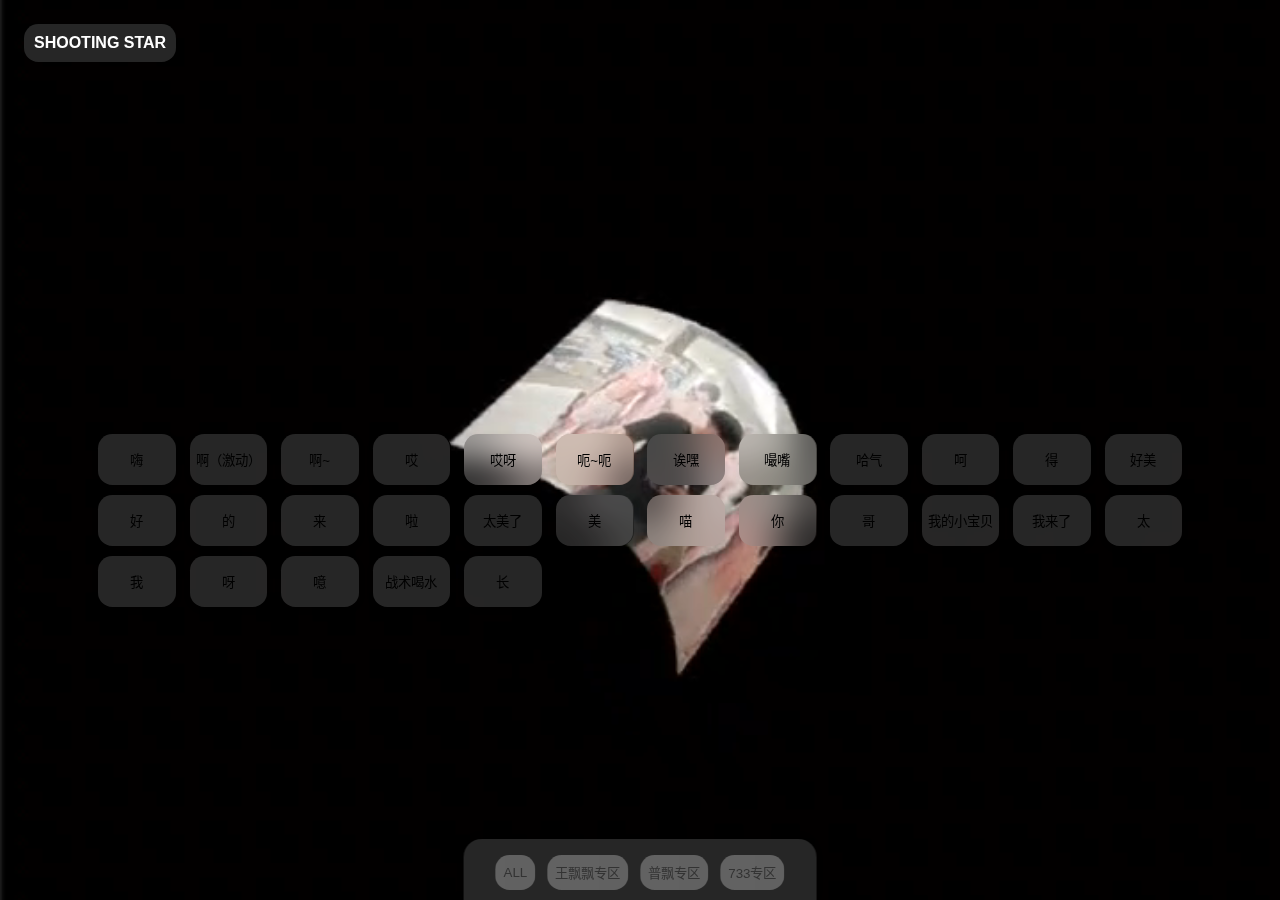
<file: qss-yyt.html>
<!DOCTYPE html>
<html lang="zh-CN">
<head>
  <meta charset="UTF-8">
  <title>江城彭日天音乐集团 | 演奏厅</title>
  <link rel="icon" type="image/x-icon" href="asset/pictures/so.png">
  <meta name="viewport" content="width=device-width, initial-scale=1.0">
  <link href="//mikux.fun/assets/fonts/Chillax-Semibold.otf" rel="stylesheet">
  <style>
    html, body {
      margin: 0;
      padding: 0;
      height: 100%;
    }
    @font-face {
      font-family: 'Chillax';
      src: url('//mikux.fun/assets/fonts/Chillax-Semibold.otf') format('opentype');
      font-weight: normal;
      font-style: normal;
    }
    body {
      height: 100vh;
      width: 100vw;
      background-color: #aaaeb1;
      position: relative;
      font-family: 'Chillax', sans-serif !important;
    }
    #bg-video {
      position: fixed;
      left: 0; bottom: 0;
      min-width: 100vw;
      min-height: 100vh;
      width: 100vw;
      height: 100vh;
      object-fit: cover;
      z-index: -1;
    }
    #bg-fallback {
      position: fixed;
      left: 0; bottom: 0;
      width: 100vw;
      height: 100vh;
      object-fit: cover;
      z-index: -2;
    }
    .glass-blur {
      background: rgba(255,255,255,0.15) !important;
      backdrop-filter: blur(20px);
      -webkit-backdrop-filter: blur(20px);
      border-radius: 14.2px;
    }
    .glass-container {
      position: fixed;
      top: 24px;
      left: 24px;
      z-index: 99;
      display: flex;
      align-items: center;
      gap: 16px;
      /* 统一用glass-blur */
      background: rgba(255,255,255,0.15);
      border-radius: 14.2px;
      backdrop-filter: blur(20px);
    }
    .avatar-box {
      background: rgba(255,255,255,0.3);
      border-radius: 12.8px;
      border: 2px solid #fff;
      padding: 4.8px;
      display: flex;
      align-items: center;
      justify-content: center;
    }
    .avatar-img {
      width: 44.8px;
      height: 44.8px;
      border-radius: 50%;
      object-fit: cover;
      display: block;
    }
    .user-name {
      font-family: 'Chillax', sans-serif !important;
      font-size: 1rem;
      color: #fff;
      padding: 10px;
      font-weight: bold;
    }
    .music-grid-container {
      position: absolute;
      padding-top: 100px;
      padding-left: 24px;
      top: 64%;
      bottom: -24%;
      left: 50%;
      transform: translate(-50%, -50%);
      z-index: 2;
      width: 95vw;
      max-width: 85%;
      padding: 8px;
      overflow-y: auto;
      margin-top: 80px;
    }
    .music-grid-container::-webkit-scrollbar {
      width: 8px;
    }
    .music-grid-container::-webkit-scrollbar-thumb {
      background: rgba(0,0,0,0.1);
      border-radius: 4px;
    }
    .music-grid {
      display: grid;
      grid-template-columns: repeat(auto-fit, minmax(80px, 1fr));
      grid-gap: 10px;
    }
    .music-btn {
      background: rgba(255,255,255,0.15) !important;
      backdrop-filter: blur(20px);
      -webkit-backdrop-filter: blur(20px);
      border-radius: 14.2px;
      border: none;
      padding: 16px 0;
      font-family: 'Chillax', sans-serif;
      color: #000000;
      box-shadow: 0 2px 8px rgba(0,0,0,0.06);
      cursor: pointer;
      transition: background 0.2s;
      word-break: break-all;
      margin: 0 2px;
    }
    .music-btn:active {
      background: #ffd;
    }
    .category-tabs {
      display: flex;
      gap: 12px;
      justify-content: center;
      position: fixed;
      left: 50%;
      bottom: 0;
      transform: translateX(-50%);
      width: auto;
      background: rgba(255,255,255,0.15);
      backdrop-filter: blur(20px);
      -webkit-backdrop-filter: blur(20px);
      border-radius: 18px 18px 0 0;
      z-index: 100;
      padding: 16px 32px 10px 32px;
      box-shadow: 0 -2px 8px rgba(0,0,0,0.07);
    }
    .category-btn {
      padding: 8px;
      border-radius: 14.2px;
      border: none;
      background: rgba(255,255,255,0.15);
      backdrop-filter: blur(20px);
      -webkit-backdrop-filter: blur(20px);
      cursor: pointer;
      font-family: 'Chillax', sans-serif;
      transition: background 0.2s;
      white-space: nowrap; /* 禁止分类按钮文字换行 */
      /* font-size: 1rem; */
      color: #333;
    }
    .category-btn.active {
      background: #ffd966 !important;
      font-weight: bold;
    }
  </style>
</head>
<body>
  <!-- 视频背景 -->
  <video id="bg-video" autoplay muted loop>
    <source src="asset/videos/bj.mp4" type="video/mp4">
    您的浏览器不支持视频播放。
  </video>
  <img id="bg-fallback" src="asset/pictures/default-bg.jpg" alt="默认背景" style="display:none;">

  <!-- 分类按钮栏，固定底部且带玻璃模糊 -->
  <div class="category-tabs glass-blur">
    <button class="category-btn glass-blur" data-category="all">ALL</button>
    <button class="category-btn glass-blur" data-category="wangpiaopiao">王飘飘专区</button>
    <button class="category-btn glass-blur" data-category="putonghua">普飘专区</button>
    <button class="category-btn glass-blur" data-category="733">733专区</button>
  </div>
  
  <div class="music-grid-container">
    <div class="music-grid music-category" data-category="wangpiaopiao">
      <!-- 王飘飘专区内容... -->
      <button class="music-btn glass-blur" data-audio="asset/music/嗨.MP3">嗨</button>
      <button class="music-btn glass-blur" data-audio="asset/music/啊（激动）.MP3">啊（激动）</button>
      <button class="music-btn glass-blur" data-audio="asset/music/啊~.MP3">啊~</button>
      <button class="music-btn glass-blur" data-audio="asset/music/哎.MP3">哎</button>
      <button class="music-btn glass-blur" data-audio="asset/music/哎呀.MP3">哎呀</button>
      <button class="music-btn glass-blur" data-audio="asset/music/呃~呃.MP3">呃~呃</button>
      <button class="music-btn glass-blur" data-audio="asset/music/诶嘿.MP3">诶嘿</button>
      <button class="music-btn glass-blur" data-audio="asset/music/嘬嘴.MP3">嘬嘴</button>
      <button class="music-btn glass-blur" data-audio="asset/music/哈气.MP3">哈气</button>
      <button class="music-btn glass-blur" data-audio="asset/music/呵.MP3">呵</button>
      <button class="music-btn glass-blur" data-audio="asset/music/得.MP3">得</button>
      <button class="music-btn glass-blur" data-audio="asset/music/好美.MP3">好美</button>
      <button class="music-btn glass-blur" data-audio="asset/music/好.MP3">好</button>
      <button class="music-btn glass-blur" data-audio="asset/music/的 .MP3">的 </button>
      <button class="music-btn glass-blur" data-audio="asset/music/来.MP3">来</button>
      <button class="music-btn glass-blur" data-audio="asset/music/啦.MP3">啦</button>
      <button class="music-btn glass-blur" data-audio="asset/music/太美了.MP3">太美了</button>
      <button class="music-btn glass-blur" data-audio="asset/music/美.MP3">美</button>
      <button class="music-btn glass-blur" data-audio="asset/music/喵.MP3">喵</button>
      <button class="music-btn glass-blur" data-audio="asset/music/你.MP3">你</button>
      <button class="music-btn glass-blur" data-audio="asset/music/哥.MP3">哥</button>
      <button class="music-btn glass-blur" data-audio="asset/music/我的小宝贝.MP3">我的小宝贝</button>
      <button class="music-btn glass-blur" data-audio="asset/music/我来了.MP3">我来了</button>
      <button class="music-btn glass-blur" data-audio="asset/music/太.MP3">太</button>
      <button class="music-btn glass-blur" data-audio="asset/music/我.MP3">我</button>
      <button class="music-btn glass-blur" data-audio="asset/music/呀.MP3">呀</button>
      <button class="music-btn glass-blur" data-audio="asset/music/噫.MP3">噫</button>
      <button class="music-btn glass-blur" data-audio="asset/music/战术喝水.MP3">战术喝水</button>
      <button class="music-btn glass-blur" data-audio="asset/music/长.MP3">长</button>
    </div>
    <div class="music-grid music-category" data-category="putonghua" style="display:none">
      <!-- 普通话类内容... -->
      <button class="music-btn glass-blur" data-audio="asset/music/来了哈（普）.MP3">来了哈（普）</button>
      <button class="music-btn glass-blur" data-audio="asset/music/高（普）.MP3">高（普）</button>
      <button class="music-btn glass-blur" data-audio="asset/music/毛才高（普）.MP3">毛才高（普）</button>
      <button class="music-btn glass-blur" data-audio="asset/music/彭浩然（普）.MP3">彭浩然（普）</button>
      <button class="music-btn glass-blur" data-audio="asset/music/周子翔（普）.MP3">周子翔（普）</button>
    </div>
    <div class="music-grid music-category" data-category="733" style="display:none">
      <!-- 733专区内容... -->
      <button class="music-btn glass-blur" data-audio="asset/music/毛.MP3">毛</button>
      <button class="music-btn glass-blur" data-audio="asset/music/才.MP3">才</button>
      <button class="music-btn glass-blur" data-audio="asset/music/高.MP3">高</button>
      <button class="music-btn glass-blur" data-audio="asset/music/毛才高.MP3">毛才高</button>
      <button class="music-btn glass-blur" data-audio="asset/music/汪.MP3">汪</button>
      <button class="music-btn glass-blur" data-audio="asset/music/训.MP3">训</button>
      <button class="music-btn glass-blur" data-audio="asset/music/国.MP3">国</button>
      <button class="music-btn glass-blur" data-audio="asset/music/汪训国.MP3">汪训国</button>
      <button class="music-btn glass-blur" data-audio="asset/music/彭.MP3">彭</button>
      <button class="music-btn glass-blur" data-audio="asset/music/浩.MP3">浩</button>
      <button class="music-btn glass-blur" data-audio="asset/music/然.MP3">然</button>
      <button class="music-btn glass-blur" data-audio="asset/music/彭浩然.MP3">彭浩然</button>
      <button class="music-btn glass-blur" data-audio="asset/music/周.MP3">周</button>
      <button class="music-btn glass-blur" data-audio="asset/music/子.MP3">子</button>
      <button class="music-btn glass-blur" data-audio="asset/music/翔.MP3">翔</button>
      <button class="music-btn glass-blur" data-audio="asset/music/周子翔.MP3">周子翔</button>
      <button class="music-btn glass-blur" data-audio="asset/music/殷.MP3">殷</button>
      <button class="music-btn glass-blur" data-audio="asset/music/杰.MP3">杰</button>
      <button class="music-btn glass-blur" data-audio="asset/music/殷杰.MP3">殷杰</button>
      <button class="music-btn glass-blur" data-audio="asset/music/狂魔哥.MP3">狂魔哥</button>
    </div>
  </div>
  <!-- 音频播放器（隐藏，用于播放） -->
  <audio id="audio-player"></audio>
  <!-- 左上角信息卡片 -->
  <div class="glass-container glass-blur">
    <span class="user-name">SHOOTING STAR</span>
  </div>
  <script>
    const audioPlayer = document.getElementById('audio-player');
    let lastBtn = null;
    document.querySelectorAll('.music-btn').forEach(btn => {
      btn.addEventListener('click', () => {
        const audioSrc = btn.getAttribute('data-audio');
        if(audioPlayer.src !== audioSrc) {
          audioPlayer.src = audioSrc;
        }
        audioPlayer.currentTime = 0;
        audioPlayer.play();
        if (lastBtn) lastBtn.style.background = '';
        btn.style.background = '#ffefa0';
        lastBtn = btn;
      });
    });

    const bgVideo = document.getElementById('bg-video');
    const bgFallback = document.getElementById('bg-fallback');
    bgVideo.onerror = function() {
      bgFallback.style.display = 'block';
      bgVideo.style.display = 'none';
    };
    bgVideo.addEventListener('stalled', function() {
      bgFallback.style.display = 'block';
      bgVideo.style.display = 'none';
    });

    // 分类切换功能，支持“显示全部”
    const musicGridContainer = document.querySelector('.music-grid-container');

    document.querySelectorAll('.category-btn').forEach(btn => {
      btn.addEventListener('click', () => {
        const target = btn.getAttribute('data-category');
        if (target === "all") {
          // 显示全部分类
          document.querySelectorAll('.music-category').forEach(grid => {
            grid.style.display = '';
          });
          // 修改top
          musicGridContainer.style.top = '40%';
        } else {
          // 显示对应分类，隐藏其他
          document.querySelectorAll('.music-category').forEach(grid => {
            grid.style.display = (grid.getAttribute('data-category') === target) ? '' : 'none';
          });
          // 还原top
          musicGridContainer.style.top = '64%';
        }
        document.querySelectorAll('.category-btn').forEach(b => b.classList.remove('active'));
        btn.classList.add('active');
      });
    });
    // 默认高亮“显示全部”
    //document.querySelector('.category-btn').classList.add('active');
  </script>
</body>
</html>
</file>
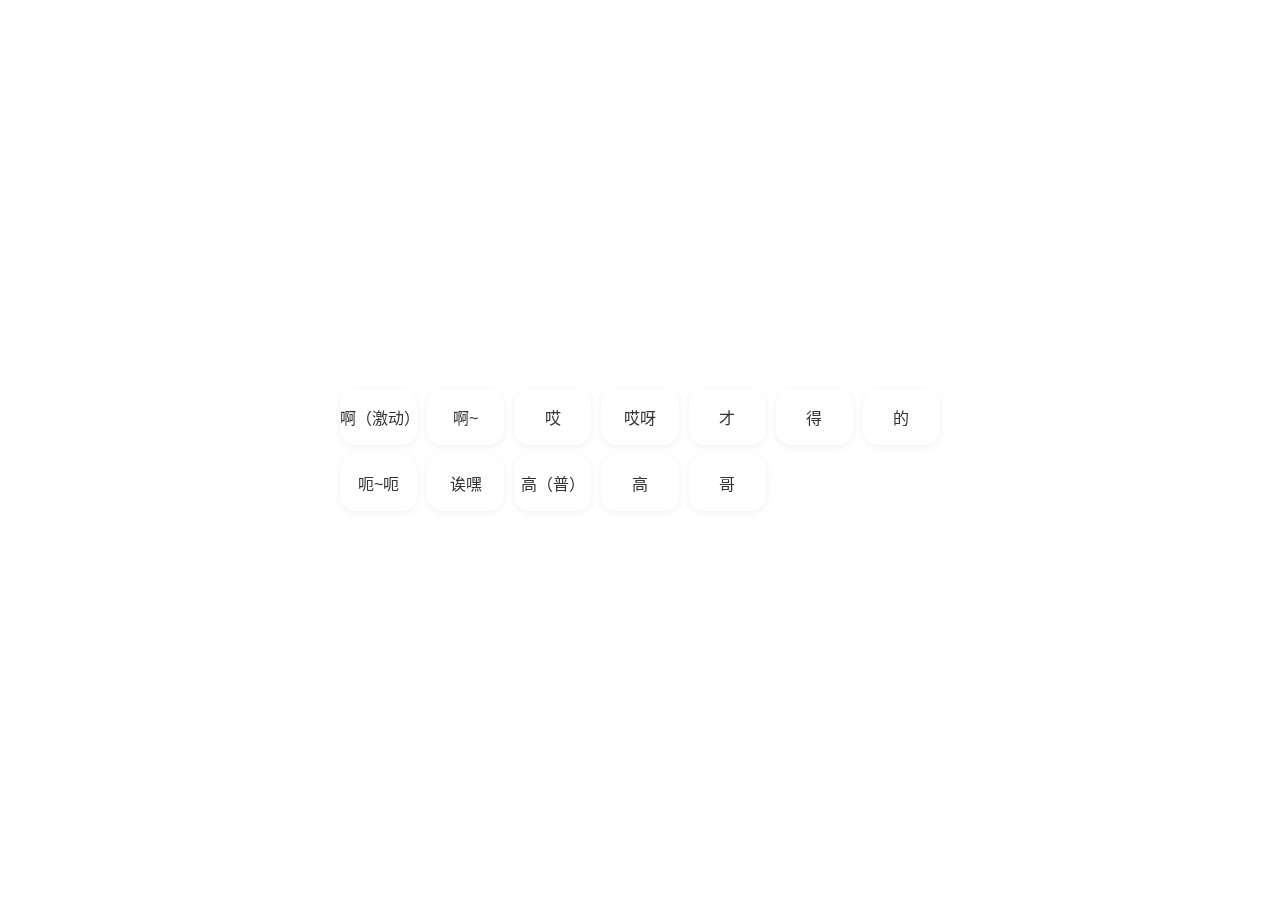
<file: AT/qss-yyt.html>
<!DOCTYPE html>
<html lang="zh-CN">
<head>
  <meta charset="UTF-8">
  <title>江城彭日天音乐集团 | 演奏厅</title>
  <link rel="icon" type="image/x-icon" href="asset/pictures/so.png">
  <meta name="viewport" content="width=device-width, initial-scale=1.0">
  <link href="//mikux.fun/assets/fonts/Chillax-Semibold.otf" rel="stylesheet">
  <style>
    html, body {
      margin: 0;
      padding: 0;
      height: 100%;
      overflow: hidden;
    }
    @font-face {
      font-family: 'Chillax';
      src: url('//mikux.fun/assets/fonts/Chillax-Semibold.otf') format('opentype');
      font-weight: normal;
      font-style: normal;
    }
    body {
      height: 100vh;
      width: 100vw;
      position: relative;
      font-family: 'Chillax', sans-serif !important;
    }
    @media (max-width: 500px) {
      .music-grid-container {
        max-width: 100vw;
        padding: 0;
      }
      .music-grid {
        grid-template-columns: repeat(3, 1fr);
        grid-gap: 6px;
      }
      .music-btn {
        font-size: 1rem;
        padding: 14px 0;
      }
    }
    
    /* 视频背景样式 */
    #bg-video {
      position: fixed;
      left: 0; bottom: 0;
      min-width: 100vw;
      min-height: 100vh;
      width: 100vw;
      height: 100vh;
      object-fit: cover;
      z-index: -1;
    }

    /* 左上角容器1：圆角+模糊效果 */
    .glass-container {
      position: absolute;
      top: 24px;
      left: 24px;
      background: rgba(255,255,255,0.15);
      border-radius: 14.2px;
      backdrop-filter: blur(20px);
      /* box-shadow: 0 4px 24px rgba(0,0,0,0.2); */
      /* padding: 19.2px 25.6px 19.2px 19.2px; */
      display: flex;
      align-items: center;
      gap: 16px;
  }

    /* 容器2：圆角+白色边框，包裹头像 */
    .avatar-box {
      background: rgba(255,255,255,0.3);
      border-radius: 12.8px;
      border: 2px solid #fff;
      padding: 4.8px;
      display: flex;
      align-items: center;
      justify-content: center;
    }

    /* 头像样式 */
    .avatar-img {
      width: 44.8px;
      height: 44.8px;
      border-radius: 50%;
      object-fit: cover;
      display: block;
    }

    /* 名字字体样式 */
    .user-name {
      font-family: 'Chillax', sans-serif !important;
      font-size: 1rem;
      color: #fff;
      padding: 10px;
      font-weight: bold;
      /* text-shadow: 0 2px 8px rgba(0,0,0,0.25); */
      /* letter-spacing: 1.6px; */
    }
    .music-grid-container {
      position: absolute;
      top: 50%; left: 50%;
      transform: translate(-50%, -50%);
      z-index: 2;
      width: 95vw;
      max-width: 600px;
      padding: 8px;
    }
    .music-grid {
      display: grid;
      grid-template-columns: repeat(7, 1fr);
      grid-gap: 10px;
    }
    .music-btn {
      background: rgba(255,255,255,0.7);
      border: none;
      border-radius: 16px;
      padding: 16px 0;
      font-size: 1rem;
      font-family: 'Chillax', sans-serif;
      color: #333;
      box-shadow: 0 2px 8px rgba(0,0,0,0.06);
      cursor: pointer;
      transition: background 0.2s;
      word-break: break-all;
    }
    .music-btn:active {
      background: #ffd;
    }
    @media (max-width: 700px) {
      .music-grid-container {
        max-width: 98vw;
        padding: 2vw;
      }
      .music-grid {
        grid-gap: 6px;
      }
      .music-btn {
        padding: 8px 0;
        font-size: 0.85rem;
      }
    }
    @media (max-width: 500px) {
      .music-grid-container {
        max-width: 100vw;
        padding: 0;
      }
      .music-btn {
        font-size: 0.75rem;
        padding: 6px 0;
      }
      .music-grid {
        grid-gap: 3px;
      }
    }
  </style>
</head>
<body>
  <!-- 视频背景，建议替换为你自己喜欢的视频 -->
  <video id="bg-video" autoplay muted loop>
    <source src="https://www.w3schools.com/howto/rain.mp4" type="video/mp4">
    您的浏览器不支持视频播放。
  </video>
  <!-- 7x7 音乐按钮矩阵 -->
  <div class="music-grid-container">
    <div class="music-grid">
      <!-- 生成 49 个按钮，每个按钮有唯一索引和文字 -->
      <!-- 替换 data-audio 为实际音频链接 -->
      <!-- 例子：data-audio="audio/track1.mp3" -->
      <!-- 文字可替换为你想要的内容 -->
      <!-- 可用 JS 循环生成，手写示例如下： -->
      <button class="music-btn" data-audio="asset/music/啊（激动）.MP3">啊（激动）</button>
      <button class="music-btn" data-audio="asset/music/啊~.MP3">啊~</button>
      <button class="music-btn" data-audio="asset/music/哎.MP3">哎</button>
      <button class="music-btn" data-audio="asset/music/哎呀.MP3">哎呀</button>
      <button class="music-btn" data-audio="asset/music/才.MP3">才</button>
      <button class="music-btn" data-audio="asset/music/得.MP3">得</button>
      <button class="music-btn" data-audio="asset/music/的 .MP3">的 </button>
      <button class="music-btn" data-audio="asset/music/呃~呃.MP3">呃~呃</button>
      <button class="music-btn" data-audio="asset/music/诶嘿.MP3">诶嘿</button>
      <button class="music-btn" data-audio="asset/music/高（普）.MP3">高（普）</button>
      <button class="music-btn" data-audio="asset/music/高.MP3">高</button>
      <button class="music-btn" data-audio="asset/music/哥.MP3">哥</button>
      <!-- ... 共 49 个按钮，依次类推 ... -->
      <!-- 复制上面一行，修改 data-audio 和按钮文字，直到 49 个 -->
    </div>
  </div>

<!-- 音频播放器（隐藏，用于播放） -->
<audio id="audio-player"></audio>
  <!-- 左上角信息卡片 -->
  <div class="glass-container">
    <span class="user-name">SHOOTING STAR</span>
  </div>
</body>
  <script>
    const audioPlayer = document.getElementById('audio-player');
    let lastBtn = null;
    document.querySelectorAll('.music-btn').forEach(btn => {
      btn.addEventListener('click', () => {
        const audioSrc = btn.getAttribute('data-audio');
        if(audioPlayer.src !== audioSrc) {
          audioPlayer.src = audioSrc;
        }
        audioPlayer.currentTime = 0;
        audioPlayer.play();
        // 可选：高亮当前按钮
        if (lastBtn) lastBtn.style.background = '';
        btn.style.background = '#ffefa0';
        lastBtn = btn;
      });
    });
</script>
</html>
</file>
